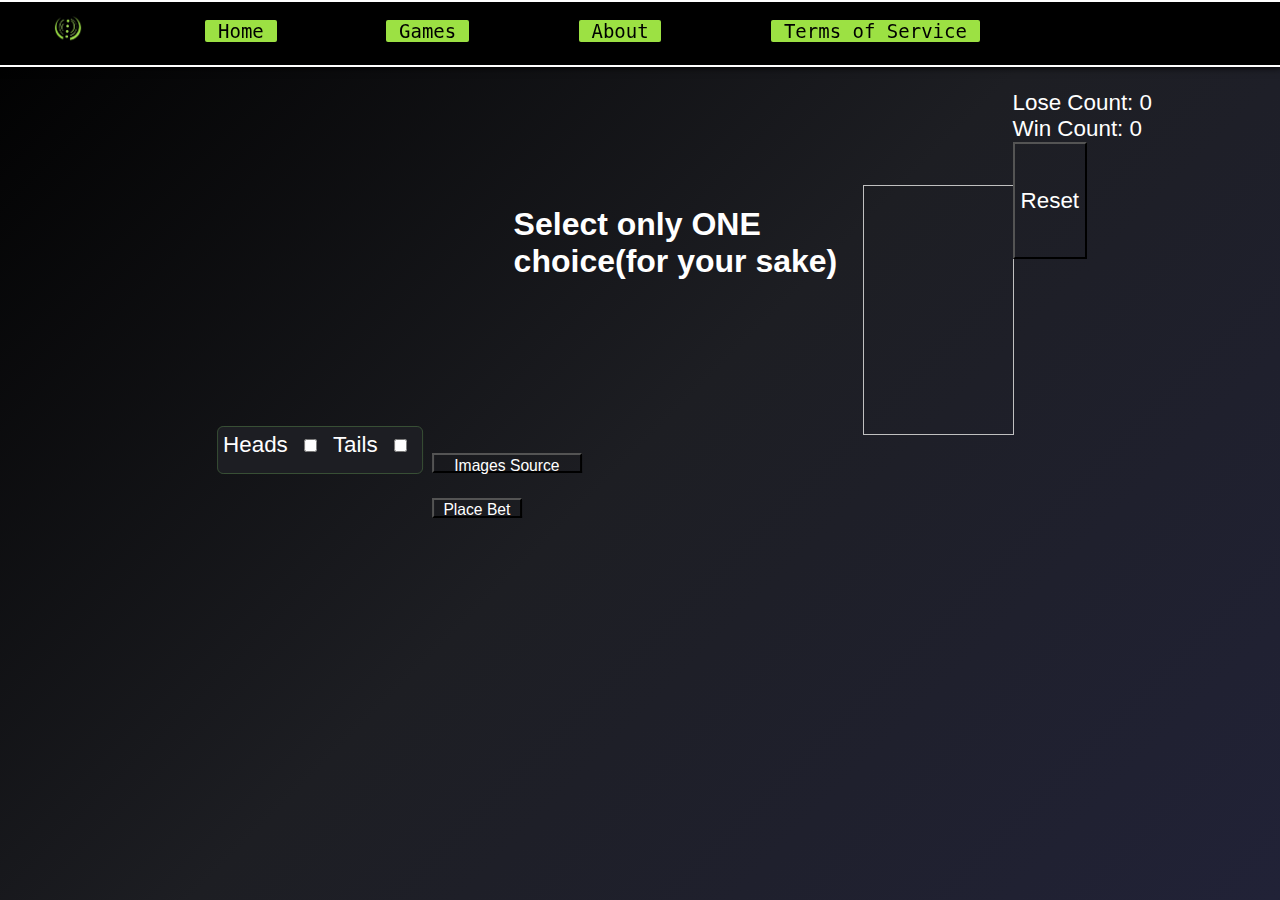
<file: coinHtm.html>
﻿<html>
<head>

    <title>Coin Flip</title>
    <link href="Universal.css" rel="stylesheet" type="text/css" />
    <link href="coinStyle.css" rel="stylesheet" type="text/css" />
    <link rel="icon" type="image/x-icon" href="LogoPure.png" />

    <script src="coinScript.js" defer></script>
</head>
<body>

    <nav class="nav1">
        <ul>
            <li class="logoLi"> <a href="index.html" style="text-decoration: none" class="HeaderName"> <img src="LogoPure.png" width="30" height="30" /> </a></li>
            <li> <a href="index.html" style="text-decoration: none"> Home </a></li>
            <li> <a href="Main.html" style="text-decoration: none"> Games </a></li>
            <li> <a href="About.html" style="text-decoration: none"> About </a></li>
            <li> <a href="ToS.html" style="text-decoration: none"> Terms of Service </a></li>
        </ul>

    </nav>

    <div class="choice">
        <label for="heads">Heads</label>
        <input type="checkbox" id="heads" value="Heads" />
        <label for="tails">Tails</label>
        <input type="checkbox" id="tails" value="Tails" />
        <button id="showCredits"> Images Source</button>
        <button id="submit">Place Bet</button>
        <div id="credits">
            <a target="_blank" href="https://tenor.com/view/one-pound-flip-coin-coin-flip-gif-23794017">One Pound Sticker</a> <span> from</span>
            <a target="_blank" href="https://tenor.com/search/one-stickers">One Stickers</a>
            <br />
            <a target="_blank" href="https://www.freepik.com/free-photo/closeup-old-russian-coin-wooden-table_6755755.htm#query=coin%20side%20angle&position=46&from_view=search&track=ais&uuid=e3b8776b-22c5-467a-9b0b-8a1a210ca921">Image by master1305</a> on Freepik
            <br />
            Image by <a target="_blank" href="https://pixabay.com/users/wikiimages-1897/?utm_source=link-attribution&utm_medium=referral&utm_campaign=image&utm_content=60532">WikiImages</a> from 
            <a target="_blank" href="https://pixabay.com//?utm_source=link-attribution&utm_medium=referral&utm_campaign=image&utm_content=60532">Pixabay</a>
            <br />
            <a target="_blank" href="https://www.freepik.com/free-photo/1967-japanese-one-hundred-yen-coin-isolated-black-background_27372733.htm#page=2&query=coin%20two%20sides&position=29&from_view=search&track=ais&uuid=c5d097ea-fd5e-4e9f-a5ef-82f32eff0f32">Image by wirestock</a> on Freepik
        </div>

    </div>

    <div class="results">
        <h1 id="resultText">
            Select only ONE choice(for your sake)
        </h1>
        <img id="ResultImg" />

    </div>


    <div id="count">
        Lose Count: <span id="loseCount"></span><br>
        Win Count: <span id="winCount"></span><br>
        <button id="reset" onclick="reset()">Reset</button>
    </div>



</body>

</html>
</file>
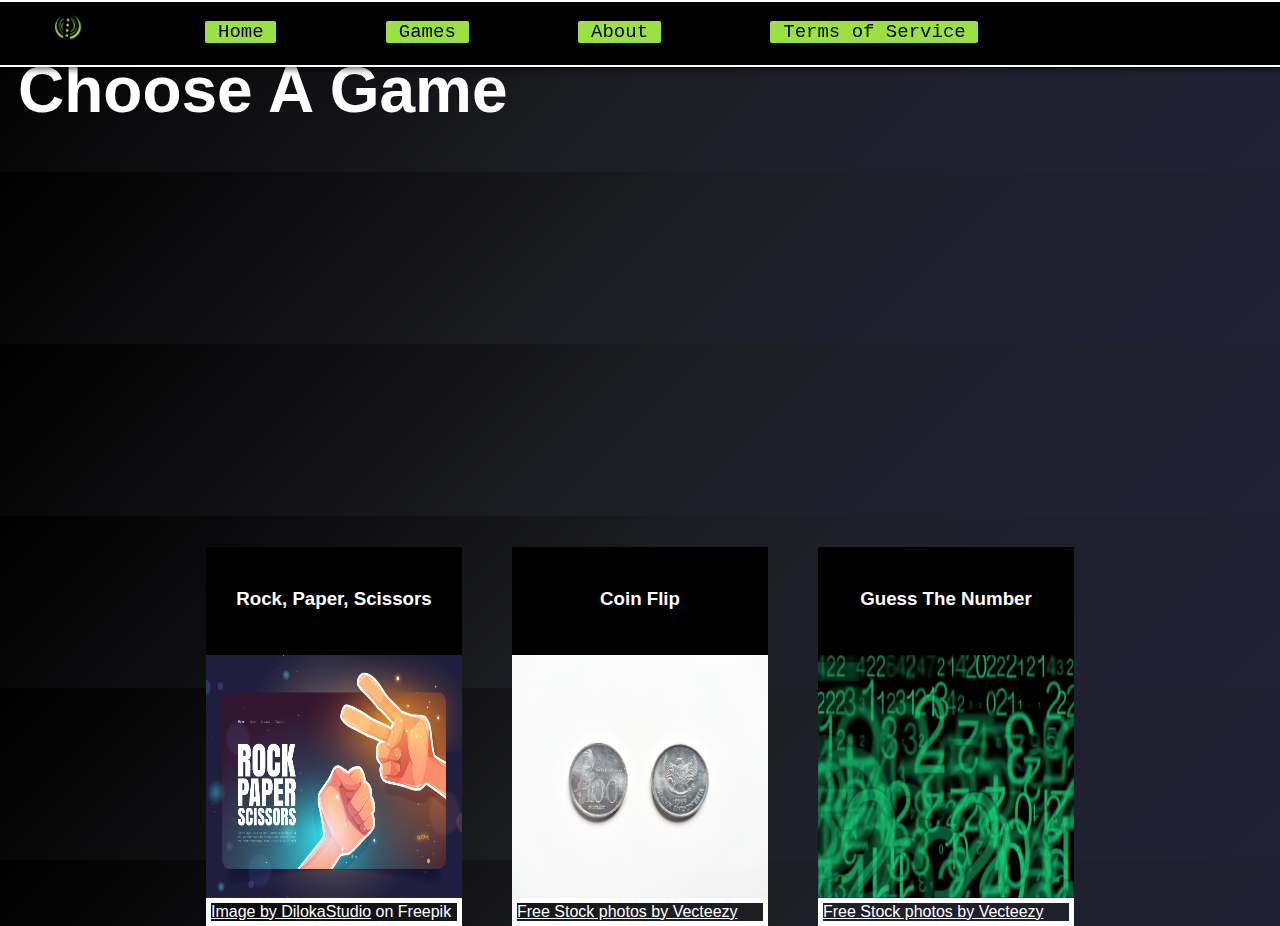
<file: Main.html>
﻿<!DOCTYPE html>

<html>
<head>
    <meta charset="utf-8" />
    <title>Games</title>
    <link href="mainCSS.css" rel="stylesheet" type="text/css" />
    <link href="Universal.css" rel="stylesheet" type="text/css" />
    <link rel="icon" type="image/x-icon" href="LogoPure.png" />

    <script src="mainJS.js" defer></script>
</head>
<body>

    <nav class="nav1">
        <ul>
            <li class="logoLi"> <a href="index.html" style="text-decoration: none" class="HeaderName"> <img src="LogoPure.png" width="30" height="30" /> </a></li>
            <li> <a href="index.html" style="text-decoration: none"> Home </a></li>
            <li> <a href="Main.html" style="text-decoration: none"> Games </a></li>
            <li> <a href="About.html" style="text-decoration: none"> About </a></li>
            <li> <a href="ToS.html" style="text-decoration: none"> Terms of Service </a></li>
        </ul>

    </nav>
    <h1> Choose A Game</h1>
    <div class="containChoices">

        <div class="gameChoice">
            <h3>Rock, Paper, Scissors</h3>
            <a href="RPShtm.html" class="aImg" id="game1Link"> <img src="RpsTitle.jpg" /></a>

            <div class="creditChoice">
                <a target="_blank" href="https://www.freepik.com/free-photo/tree-businessmen-hand-showing-paper-rock-scissors-game-concept-by-3d-render-illustration_25953182.htm#query=rock,paper,scissors&position=9&from_view=search&track=sph&uuid=2143fadd-04b1-461c-acc9-503a10a7d7e2">Image by DilokaStudio</a> <span>on Freepik</span>
            </div>

        </div>

        <div class="gameChoice">
            <h3>Coin Flip</h3>
            <a href="coinHtm.html" class="aImg" id="game2Link"> <img src="CoinTitle.jpeg" /></a>

            <div class="creditChoice">
                <a target="_blank" href="https://www.vecteezy.com/free-photos">Free Stock photos by Vecteezy</a>
            </div>
        </div>
        <div class="gameChoice">
            <h3>Guess The Number</h3>
            <a href="numberHtm.html" class="aImg" id="game3Link"> <img src="NumbersTitle.jpg" /></a>

            <div class="creditChoice">
                <a href="https://www.vecteezy.com/free-photos">Free Stock photos by Vecteezy</a>
            </div>
        </div>


    </div>


</body>
</html>
</file>
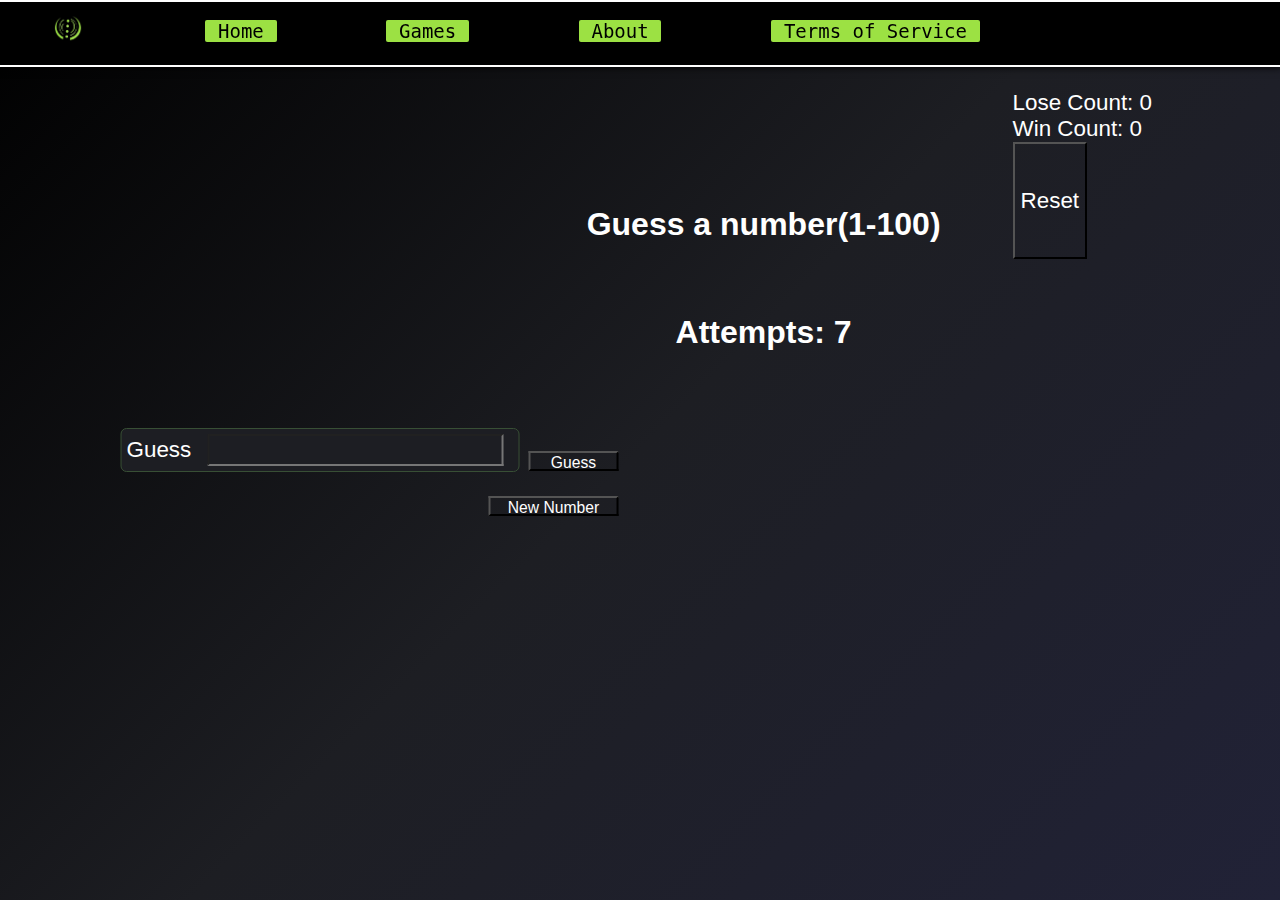
<file: numberHtm.html>
﻿<html>
<head>

    <title>Number Guessing</title>
    <link href="Universal.css" rel="stylesheet" type="text/css" />
    <link href="numStyle.css" rel="stylesheet" type="text/css" />
    <script src="numScript.js" defer></script>
    <link rel="icon" type="image/x-icon" href="LogoPure.png" />

</head>
<body>

    <nav class="nav1">
        <ul>
            <li class="logoLi"> <a href="index.html" style="text-decoration: none" class="HeaderName"> <img src="LogoPure.png" width="30" height="30" /> </a></li>
            <li> <a href="index.html" style="text-decoration: none"> Home </a></li>
            <li> <a href="Main.html" style="text-decoration: none"> Games </a></li>
            <li> <a href="About.html" style="text-decoration: none"> About </a></li>
            <li> <a href="ToS.html" style="text-decoration: none"> Terms of Service </a></li>
        </ul>

    </nav>

    <div class="choice">
        <label for="yourGuess">Guess</label>
       <input type="number" id="yourGuess" />
        <button id="submit">Guess</button>
        <button id="new">New Number</button>

    </div>

    <div class="results">
        <h1 id="resultText">
            Guess a number(1-100)
        </h1>
      
        <h1 id="tries">Attempts: 15</h1>

    </div>


    <div id="count">
        Lose Count: <span id="loseCount"></span><br>
        Win Count: <span id="winCount"></span><br>
        <button id="reset" onclick="reset()">Reset</button>
    </div>



</body>

</html>
</file>
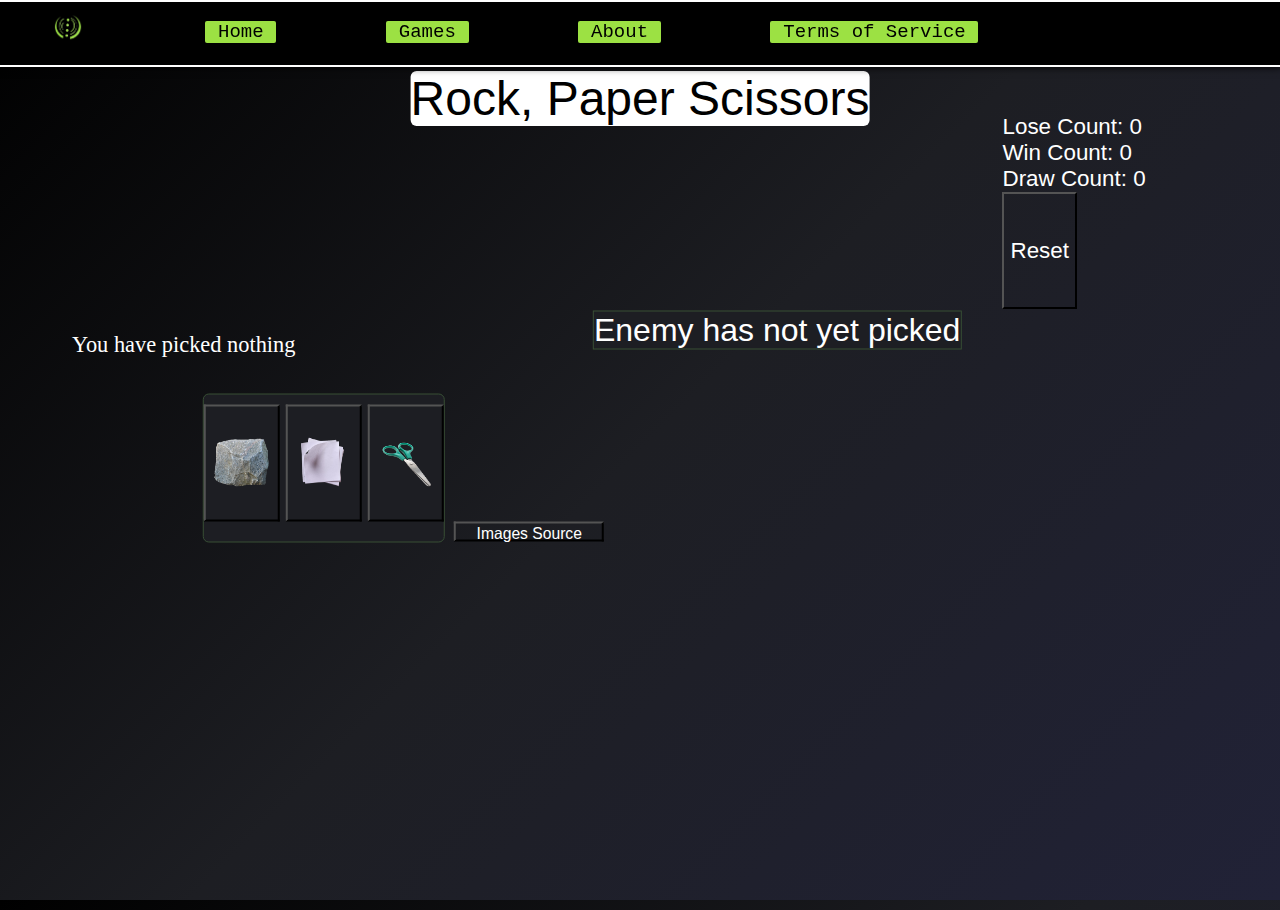
<file: RPShtm.html>
﻿<html>
<head>

    <title>Rock Paper Scissors</title>
    <link href="Universal.css" rel="stylesheet" type="text/css" />
    <link href="rpsStyle.css" rel="stylesheet" type="text/css" />
    <script src="rspScript.js" defer></script>
</head>
<body>

    <nav class="nav1">
        <ul>
            <li class="logoLi"> <a href="index.html" style="text-decoration: none" class="HeaderName"> <img src="LogoPure.png" width="30" height="30" /> </a></li>
            <li> <a href="index.html" style="text-decoration: none"> Home </a></li>
            <li> <a href="Main.html" style="text-decoration: none"> Games </a></li>
            <li> <a href="About.html" style="text-decoration: none"> About </a></li>
            <li> <a href="ToS.html" style="text-decoration: none"> Terms of Service </a></li>
        </ul>

    </nav>

    <div class="choice">
        <button id="Rock"><img src="rockImg.png" width="60" height="60" /></button>
        <button id="Paper"><img src="paperImg.png" width="60" height="60" /></button>
        <button id="Scissors"><img src="scissorsImg.png" width="60" height="60" /></button>
        <button id="showCredits">Images Source</button>

        <div id="credits"></div>
    </div>

    <div id="count">
        Lose Count: <span id="loseCount"></span><br>
        Win Count: <span id="winCount"></span><br>
        Draw Count: <span id="drawCount"></span><br>
        <button id="reset" onclick="reset()">Reset</button>
    </div>

    <span id="result">Rock, Paper Scissors</span>
    <span id="manPicked">You have picked nothing</span>

    <div class="enemyChoice">

        <span id="picked">Enemy has not yet picked</span>
        <div id="imgGet"></div>
    </div>



</body>

</html>
</file>
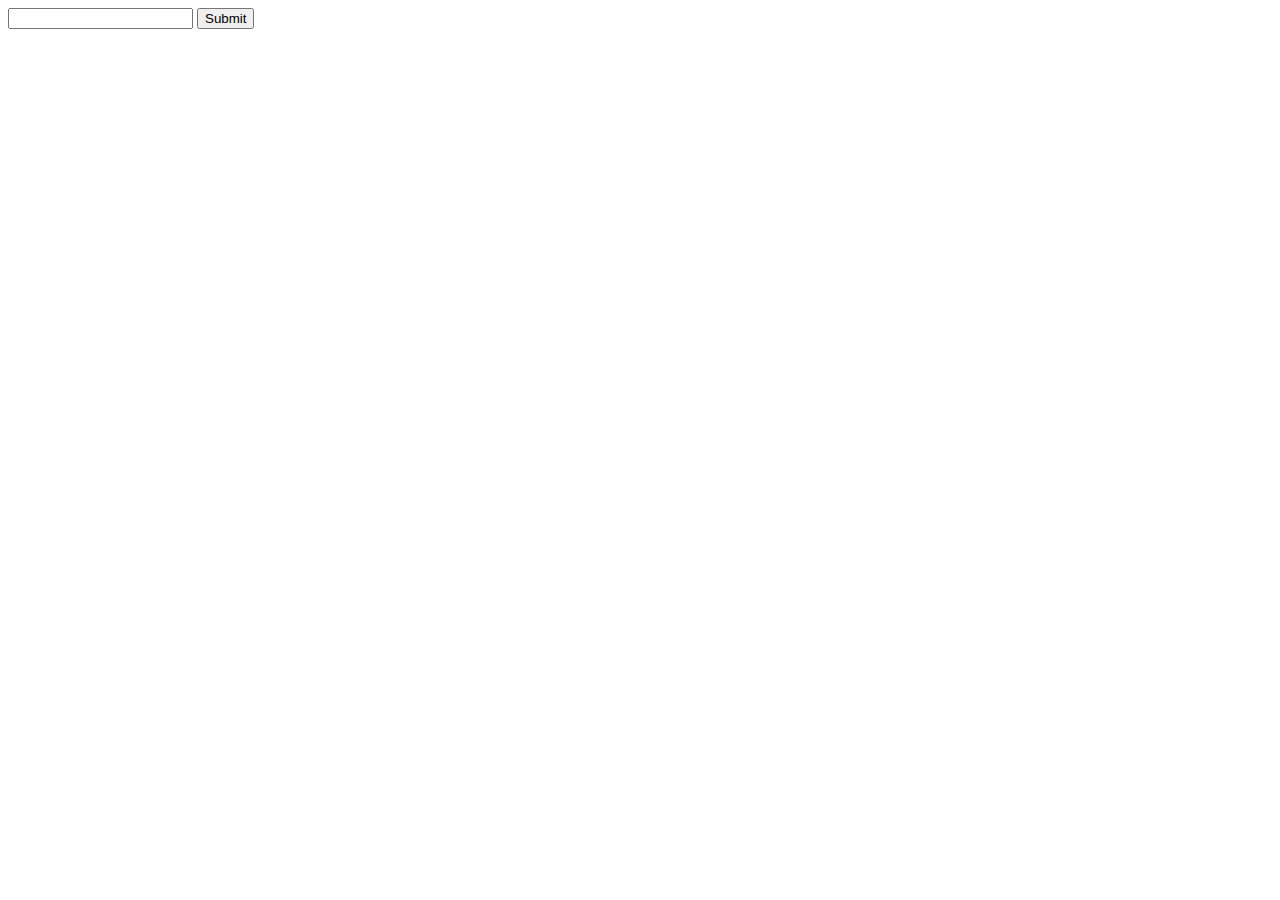
<file: test.html>
<html>
    <head>
        <title>
            Cool
        </title>
    </head>
    <body>
        <form action="mailto:samsanopo0828@gmail.com" method="post">
            <input type="text" name="one">
            <input type="submit" name="p">
        </form>
    </body>
</html>
</file>
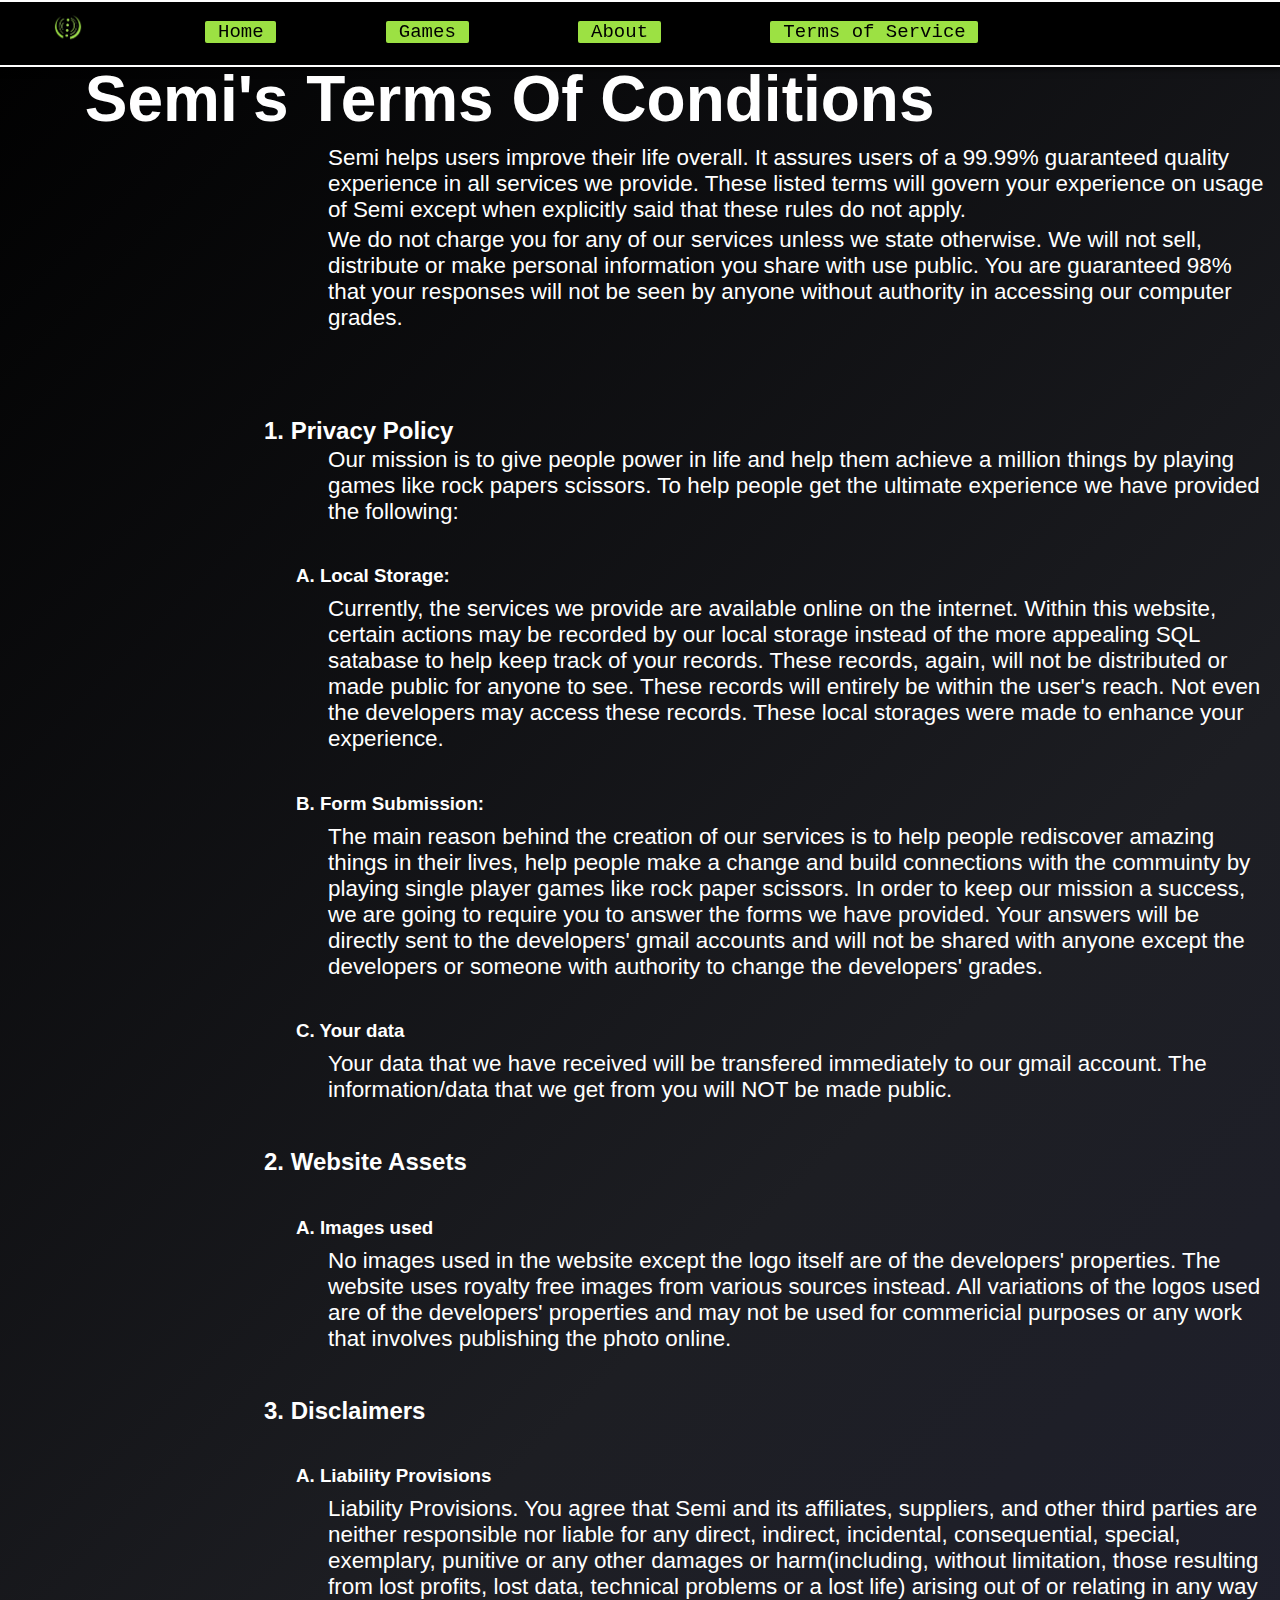
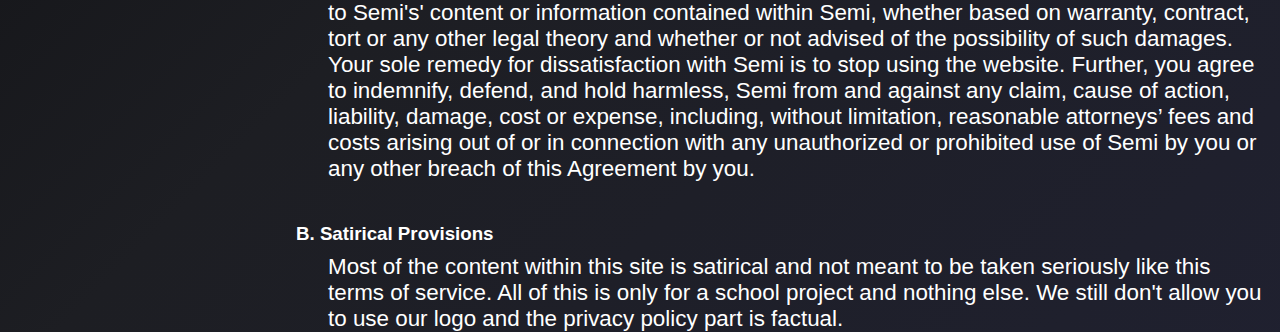
<file: ToS.html>
﻿
<html>
<head>
    <meta charset="utf-8" />
    <title>Terms Of Service</title>
    <link href="Universal.css" rel="stylesheet" type="text/css" />
    <link href="Toscss.css" rel="stylesheet" type="text/css" />
    <link rel="icon" type="image/x-icon" href="LogoPure.png" />

</head>
<body>

    <nav class="nav1">
        <ul>
            <li class="logoLi"> <a href="index.html" style="text-decoration: none" class="HeaderName"> <img src="LogoPure.png" width="30" height="30" /> </a></li>
            <li> <a href="index.html" style="text-decoration: none"> Home </a></li>
            <li> <a href="Main.html" style="text-decoration: none"> Games </a></li>
            <li> <a href="About.html" style="text-decoration: none"> About </a></li>
            <li> <a href="ToS.html" style="text-decoration: none"> Terms of Service </a></li>
        </ul>

    </nav>

    <h1>Semi's Terms Of Conditions</h1>

    <section id="termsId">
        <p>

            Semi helps users improve their life overall. It
            assures users of a 99.99% guaranteed quality
            experience in all services we provide. These
            listed terms will govern your experience on
            usage of Semi except when explicitly said that
            these rules do not apply.

        </p>

        <br />

        <p>
            We do not charge you for any of our services unless we
            state otherwise. We will not sell, distribute or make
            personal information you share with use public. You are guaranteed
            98% that your responses will not be seen by anyone without authority
            in accessing our computer grades.

        </p>
        <br />



        <h2>1. Privacy Policy</h2>
        <br />
        <p>

            Our mission is to give people power in life and help them achieve a million things
            by playing games like rock papers scissors. To help people get the ultimate
            experience we have provided the following:

        </p>

        <h3> A. Local Storage:</h3>

        <p>
            Currently, the services we provide are available online on the internet.
            Within this website, certain actions may be recorded by our local
            storage instead of the more appealing SQL satabase to help keep track
            of your records. These records,  again, will not be distributed or made public
            for anyone to see. These records will entirely be within the user's reach.
            Not even the developers may access these records. These local storages were
            made to enhance your experience.
        </p>

        <h3>B. Form Submission:</h3>

        <p>
            The main reason behind the creation of our services is to help people rediscover
            amazing things in their lives, help people make a change and build connections
            with the commuinty by playing single player games like rock paper scissors.
            In order to keep our mission a success, we are going to require you to answer
            the forms we have provided. Your answers
            will be directly sent to the developers' gmail accounts and will not be shared
            with anyone except the developers or someone with authority to change the developers'
            grades.
        </p>
        <h3>C. Your data</h3>
        <p>
            Your data that we have received will be transfered immediately to our gmail account.
            The information/data that we get from you will NOT be made public.

        </p>

        <h2>2. Website Assets</h2>
        <h3>A. Images used</h3>
        <p>
            No images used in the website except the logo itself
            are of the developers' properties. The website uses royalty
            free images from various sources instead. All variations of the logos
            used are of the developers' properties and may not be used for commericial
            purposes or any work that involves publishing the photo online.
            
        </p>
        <h2>3. Disclaimers</h2>
        <h3>A. Liability Provisions</h3>
        <p>Liability Provisions. You agree that Semi and its affiliates, suppliers,
        and other third parties are neither responsible nor liable for any direct,
        indirect, incidental, consequential, special, exemplary, punitive or any
        other damages or harm(including, without limitation, those resulting from 
        lost profits, lost data, technical problems or a lost life) arising out of or 
        relating in any way to Semi's' content or information contained within
        Semi, whether based on warranty, contract, tort or any other legal
        theory and whether or not advised of the possibility of such damages. 
        Your sole remedy for dissatisfaction with Semi is to stop using 
        the website. Further, you agree to indemnify, defend, and hold harmless, 
        Semi from and against any claim, cause of action, liability, damage,
        cost or expense, including, without limitation, reasonable attorneys’ 
        fees and costs arising out of or in connection with any unauthorized or 
        prohibited use of Semi by you or any other breach of this Agreement by you.
        </p>
        <h3>B. Satirical Provisions</h3>
        <p>
            Most of the content within this site is satirical and not meant to
            be taken seriously like this terms of service. All of this is only for
            a school project and nothing else. We still don't allow you to use our logo
            and the privacy policy part is factual.
        </p>
    </section>
</body>
</html>
</file>
<file: Universal.css>
﻿

.nav1 {
    display: flex;
    flex-wrap: nowrap;
    border: 2px solid;
    border-block-end-color: white;
    justify-content: space-between;
    align-items: center;
    padding: 0px;
    width: 100vw;
    left: -2px;
    position: fixed;
    background-color: black;
    color: white;
    font-family: "Monaco", monospace;
    height: 7vh;
    margin: 0px;
    box-shadow: 0 0 8px black;
    z-index: 30;
    top: 0;
}

nav ul .logoLi {
    position: relative;
    top: 6px;
    background-color: black;
}


nav ul li {
    display: inline-flex;
    list-style-type: none;
    margin-bottom: 2vh;
    padding: 0px 1vw;
    margin-right: 100px;
    color: black;
    border-radius: 2px;
    background-color: #9CE143;
    cursor: pointer;
}

    nav ul li a {
        color: black;
        font-size: 19px;
        transition: 0.5s;
    }

        nav ul li a:hover {
            transition: 0.5s;
            font-size: 20px;
        }
</file>
<file: coinStyle.css>
﻿:root {
    --backgroundGradient: linear-gradient(135deg, black, #1d1e23, #212237);
    --primaryBg: #1d1e23;
}

body {
    font-family: sans-serif;
    background-image: var(--backgroundGradient);

    }

button {
    height: 13vh;
    font-size: 1em;
    position: relative;
    background: none;
    color: white;
}


.choice {
    background-color: var(--primaryBg);
    border: 1px solid #384f35;
    font-size: 1.4em;
    color: white;
    border-radius: 6px;
    padding-top: 10px;
    padding-bottom: 10px;
    width: auto;
    justify-content: center;
    position: absolute;
    height: auto;
    top: 50%;
    left: 25%;
    transform: translate(-50%, -50%);
    padding: 5px;
}

.choice label{

}

.choice input{
    font-size: 1em;
    position: relative;
    margin-left: 10px;
    margin-right: 10px;
    background: none;
}

#showCredits{
    width: 150px;
    height: 20px;
    position: absolute;
    padding-top: 2px;
    padding-bottom: 2px;
    right: -160px;
    bottom: 0;
    font-size: 0.7em;
}

#submit {
    width: 90px;
    height: 20px;
    position: absolute;
    right: -100px;
    bottom: -5vh;
    font-size: 0.7em;
}   
    #credits {
    position: relative;
    margin-top: 10px;
    padding-left: 10px;
    color: white;
    flex-wrap: nowrap
}

    .results{
        position: relative;
        color: white;
        display: flex;
        flex-wrap: nowrap;
        justify-content: center;
        width: 500px;
        top: 20%;
        left: 40%;
        transform: translate(-50% -50%);
    }

    .results img{
        width: 250px;
        height: 250px;
    }
#credits a{
    color: #c1cadd;
    text-decoration: none;
    cursor: pointer;

}
#credits span{
}

#credits a:hover{
    font-weight: bold
}
    #credits a::before {
        content: "\a";
        white-space: pre
    }

#HeadMan {
    font-size: 3.4em;
    color: white;
    font-family: 'Lucida Sans';
    position: absolute;
    top: 5vh;
    left: 12vw;

}

.enemyChoice {
    position: absolute;
    top: 30%;
    right: 10%;
    transform: translate(-50%, 50%);
    background-color: var(--primaryBg);
    border: 1px solid #384f35;
    color: white;
    font-size: 2em;
    font-family: sans-serif;
}

#headAI{
    
    margin: 0;
    padding: 0;
}
#manPicked {
    font-size: 1.4em;
    color: white;
    font-family: 'Lucida Sans';
    position: absolute;
    top: 34vh;
    left: 5vw;
}

#result {
    font-size: 3em;
    color: white;
    font-family: sans-serif;
    position: absolute;
    background-color: white;
    color: black;
    border-radius: 6px;
    top: 5vh;
    width: auto;
    left: 50%;
    transform: translate(-50%, 0%);
}

.imgGet{
    height: 100px;
    position: absolute;
    right: 0;
    top: 0;
}

#count{
    position: absolute;
    top: 10%;
    right: 10%;
    color: white;
    font-family: sans-serif;
    font-size: 1.4em;
}
</file>
<file: mainCSS.css>
﻿:root {
    --backgroundGradient: linear-gradient(135deg, black, #1d1e23, #212237);
}

body
{
    background-image: var(--backgroundGradient);
    font-family: sans-serif;
    color: white;
}
h1{
    padding: 10px;
}
p {
    font-family: sans-serif;
    font-size: 1.4em;
    position: relative;
    margin-top: -4vh;
    padding-bottom: 0;
    padding-top: 0;
}

h1 {
    font-family: sans-serif;
    padding-bottom: 0;
    margin-bottom: 5vh;
    font-size: 4em;
    position: relative;
}

h2 {
    font-family: sans-serif;
    margin-top: 5vh;
    font-size: calc(auto * 2);
    position: relative;
}

h3 {
    font-family: sans-serif;
    margin-top: 4.5vh;
    margin-bottom: 5vh;
    font-size: calc(auto * 2);
    position: relative;
    color: white;
}

.containChoices {
    position: absolute;
    display: grid;
    grid-template-columns: repeat(3, auto);
    gap: 50px;
    width: auto;
    place-items: center;
    top: 75%;
    left: 50%;
    transform: translate(-50%, -50%);
}
.containChoices .gameChoice{
    background-color: black;
    width: 20vw;
    height: 20vw;
}

.containChoices .gameChoice:hover{
    transition: 0.4s;
    width: 22vw;
    height: 22vw;
}

.containChoices .gameChoice h3{
    transition: 0.5s;
}

.containChoices .gameChoice:hover h3{
    transition: 0.5s;
    font-size: 1.5em;
}

.gameChoice .creditChoice a{
    font: bolder;
    color: white;
}

.gameChoice .creditChoice {
    position:relative;
    border: 5px solid white;
    width: stretch
    
}

.gameChoice.creditChoice a:hover{
    font: bold;
}
.gameChoice .creditChoice span{
    color: white;
}

.gameChoice img{
    width: inherit;
    height: 27vh;
}

.gameChoice:hover img{
    transition: 0.5s;
    width: 22vw;
    height: 30vh;
}

.containChoices .gameChoice .aImg{
    display: flex;
    align-items: center;
    justify-content: center;
     padding-bottom: 0;
    margin: 0;
    width: inherit;
}

.containChoices .gameChoice h3 {
        display: flex;
        align-items: center;
        justify-content: center;

}
</file>
<file: numStyle.css>
﻿:root {
    --backgroundGradient: linear-gradient(135deg, black, #1d1e23, #212237);
    --primaryBg: #1d1e23;
}

body {
    font-family: sans-serif;
    background-image: var(--backgroundGradient);
    color: white;
    }

button {
    height: 13vh;
    font-size: 1em;
    position: relative;
    background: none;
    color: white;
}


.choice {
    background-color: var(--primaryBg);
    border: 1px solid #384f35;
    font-size: 1.4em;
    color: white;
    border-radius: 6px;
    padding-top: 10px;
    padding-bottom: 10px;
    width: auto;
    justify-content: center;
    position: absolute;
    height: auto;
    top: 50%;
    left: 25%;
    transform: translate(-50%, -50%);
    padding: 5px;
}

.choice label{

}

.choice input{
    font-size: 1em;
   
    position: relative;
    margin-left: 10px;
    margin-right: 10px;
    background: none;
    color: white;
}

#showCredits{
    width: 150px;
    height: 20px;
    position: absolute;
    padding-top: 2px;
    padding-bottom: 2px;
    right: -160px;
    bottom: 0;
    font-size: 0.7em;
}

#tries{
    position: absolute;
    top: 12vh;

    text-align: left;
}

#submit {
    width: 90px;
    height: 20px;
    position: absolute;
    right: -100px;
    bottom: 0vh;
    font-size: 0.7em;
}
#new {
    width: 130px;
    height: 20px;
    position: absolute;
    right: -100px;
    bottom: -5vh;
    font-size: 0.7em;
}   
    #credits {
    position: relative;
    margin-top: 10px;
    padding-left: 10px;
    color: white;
    flex-wrap: nowrap
}

    .results{
        position: relative;
        color: white;
        display: flex;
        flex-wrap: nowrap;
        justify-content: center;
        width: 500px;
        top: 20%;
        left: 40%;
        transform: translate(-50% -50%);
    }

   
#result {
    font-size: 3em;
    color: white;
    font-family: sans-serif;
    position: absolute;
    background-color: white;
    color: black;
    border-radius: 6px;
    top: 5vh;
    width: auto;
    left: 50%;
    transform: translate(-50%, 0%);
}

.imgGet{
    height: 100px;
    position: absolute;
    right: 0;
    top: 0;
}

#count{
    position: absolute;
    top: 10%;
    right: 10%;
    color: white;
    font-family: sans-serif;
    font-size: 1.4em;
}
</file>
<file: rpsStyle.css>
﻿:root {
    --backgroundGradient: linear-gradient(135deg, black, #1d1e23, #212237);
    --primaryBg: #1d1e23;
}
html {
    font-family: sans-serif;
    background-image: var(--backgroundGradient);
}
body {
    position: relative;
    top: 2vh;

    }

 button{
    height: 13vh;
    font-size: 1em;
    position: relative;
    background: none;
    color: white;
}

#showCredits{
    width: 150px;
    height: 20px;
    position: absolute;
    right: -160px;
    bottom: 0;
    font-size: 0.7em;
    color: white;
}

#credits {
    position: relative;
    margin-top: 10px;
    padding-left: 10px;
    color: white;
}

#credits a{
    color: #c1cadd;
    text-decoration: none;
    cursor: pointer;
}

#credits a:hover{
    font-weight: bold
}
    #credits a::before {
        content: "\a";
        white-space: pre
    }
.choice {
    background-color: var(--primaryBg);
    border: 1px solid #384f35;
    font-size: 1.4em;
    color: black;
    border-radius: 6px;
    padding-top: 10px;
    padding-bottom: 10px;
    width: auto;
    justify-content: center;
    position: absolute;
    height: auto;
    top: 50%;
    left: 25%;
    transform: translate(-50%, -50%);
}
#HeadMan {
    font-size: 3.4em;
    color: white;
    font-family: 'Lucida Sans';
    position: absolute;
    top: 5vh;
    left: 12vw;

}

.enemyChoice {
    position: absolute;
    top: 30%;
    right: 10%;
    transform: translate(-50%, 50%);
    background-color: var(--primaryBg);
    border: 1px solid #384f35;
    color: white;
    font-size: 2em;
    font-family: sans-serif;
}

#headAI{
    
    margin: 0;
    padding: 0;
}
#manPicked {
    font-size: 1.4em;
    color: white;
    font-family: 'Lucida Sans';
    position: absolute;
    top: 34vh;
    left: 5vw;
}

#result {
    font-size: 3em;
    color: white;
    font-family: sans-serif;
    position: absolute;
    background-color: white;
    color: black;
    border-radius: 6px;
    top: 5vh;
    width: auto;
    left: 50%;
    transform: translate(-50%, 0%);
}

.imgGet{
    height: 100px;
    position: absolute;
    right: 0;
    top: 0;
}

#count{
    position: absolute;
    top: 10%;
    right: 10%;
    color: white;
    font-family: sans-serif;
    font-size: 1.4em;
}
</file>
<file: Toscss.css>
﻿:root {
    --backgroundGradient: linear-gradient(135deg, black, #1d1e23, #212237);
}

body
{
    position: absolute;
    top: 6vh;
    background-image: var(--backgroundGradient);
    color: white;
    font-family: sans-serif;
    background-size: 100% 300%;
}


p {
    font-family: sans-serif;
    margin-left: 25vw;
    font-size: 1.4em;
    position: relative;
    margin-top: -4vh;
    padding-bottom: 0;
    padding-top: 0;
}

h1 {
    font-family: sans-serif;
    padding-bottom: 0;
    margin-bottom: 5vh;
    margin-left: 6vw;
    font-size: 4em;
    position: relative;
}

h2 {
    font-family: sans-serif;
    margin-top: 5vh;
    margin-left: 20vw;
    font-size: calc(auto * 2);
    position: relative;
}

h3 {
    font-family: sans-serif;
    margin-top: 4.5vh;
    margin-bottom: 5vh;
    margin-left: 22.5vw;
    font-size: calc(auto * 2);
    position: relative;
}
</file>
